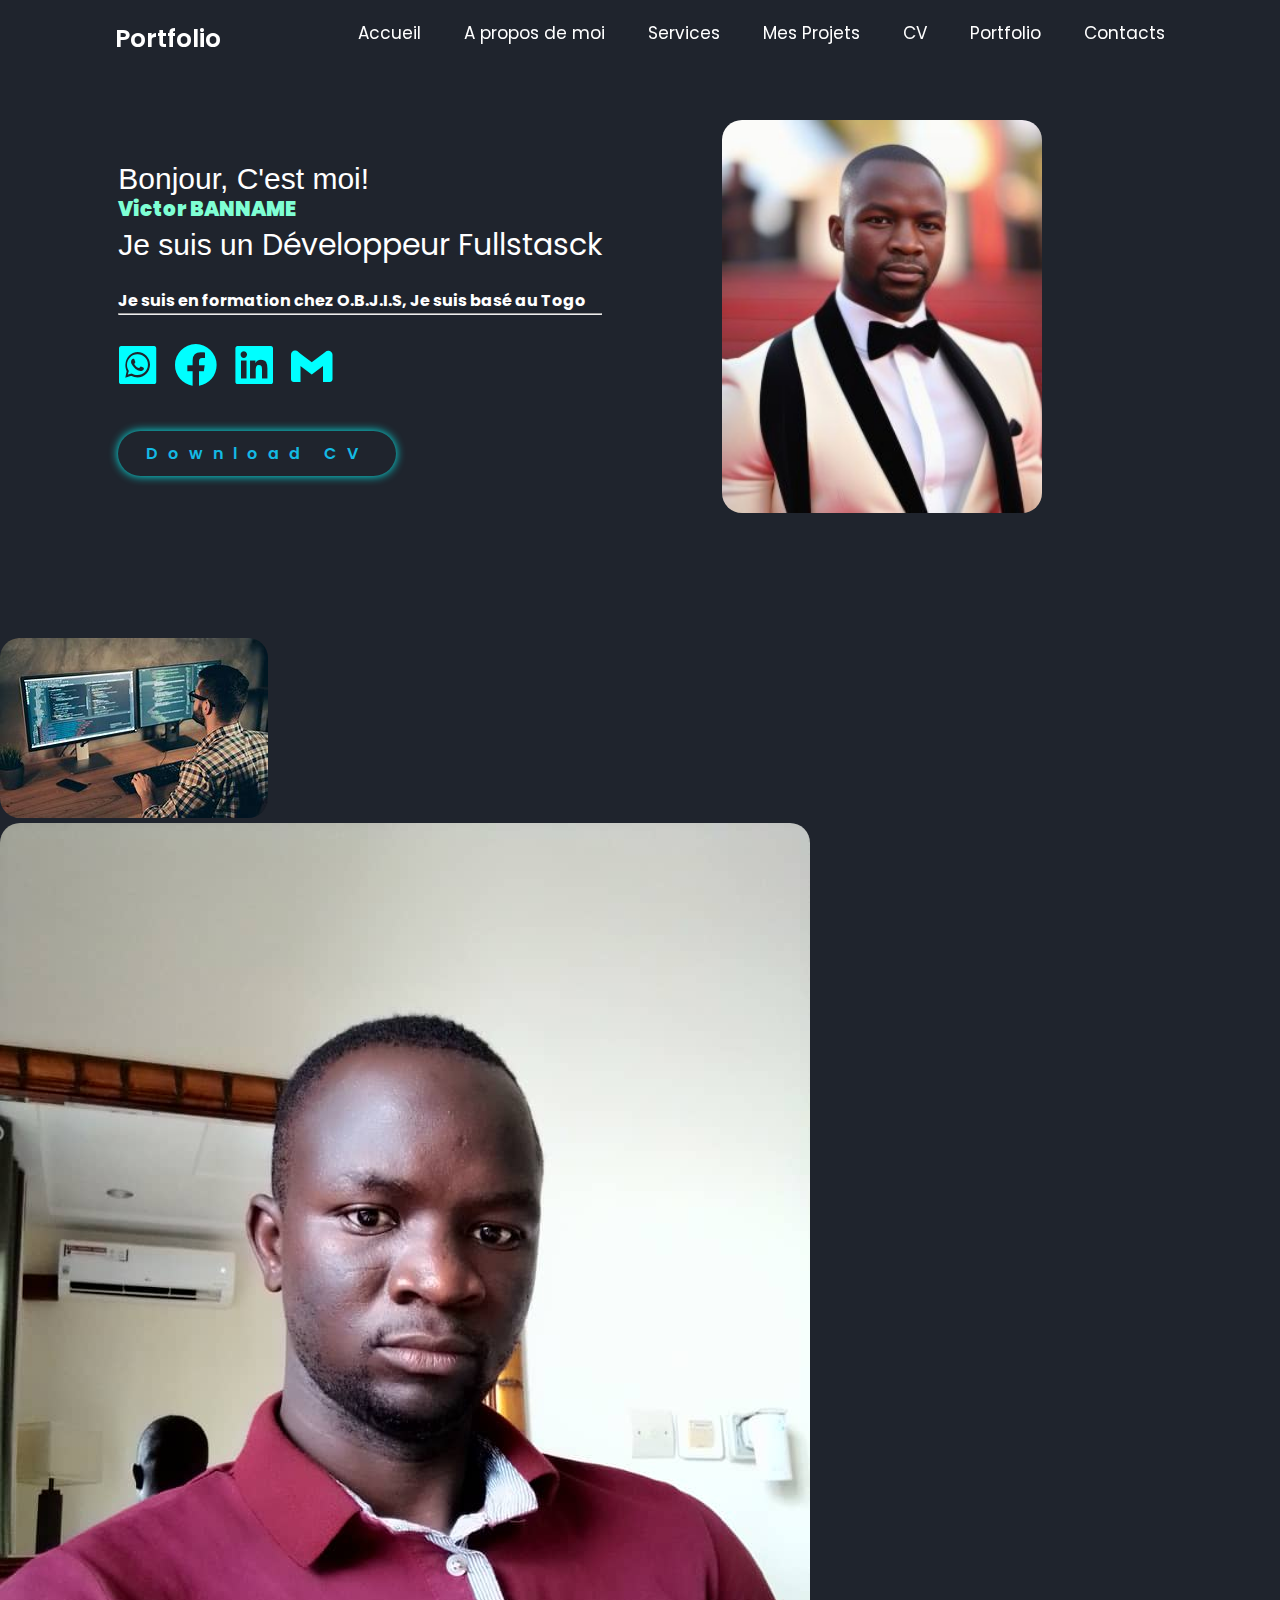
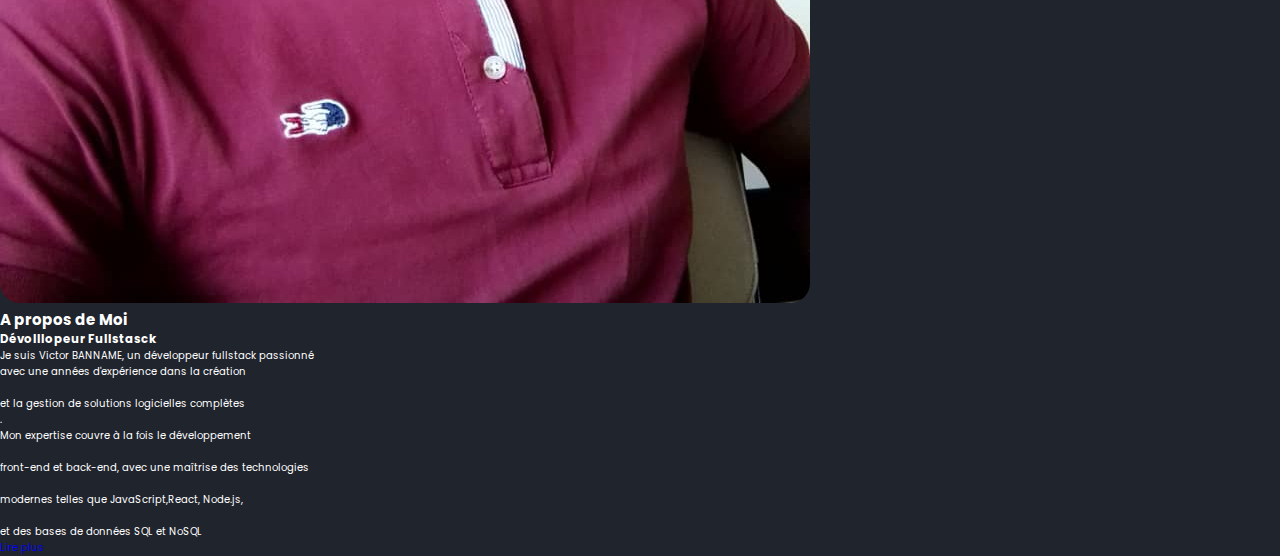
<file: index.html>
<!DOCTYPE html>
<html lang="fr">

<head>
    <meta charset="UTF-8">
    <meta http-equiv="X-UA-Compatible" content="ie=edge">
    <meta name="viewport" content="width=device-width, initial-scale=1.0">
    <title>bannameportfolio</title>

    <!-- box icons -->
    <link href='https://unpkg.com/boxicons@2.1.4/css/boxicons.min.css' rel='stylesheet'>
<!-- custom css -->
 <link rel="stylesheet" href="css/style.css">
</head>
<body>
 <header class="header">
    <a href="#" class="logo">Portfolio</a>

    <i class='bx bx-menu' id="menu-icon"></i>

    <nav class="navbar">
        <a href="Accueil.html">Accueil</a>
        <a href="Apropos de moi.html">A propos de moi</a>
        <a href="services.html">Services</a>
        <a href="projets.html">Mes Projets</a>
        <a href="CV.html">CV</a>
        <a href="portfolio.html">Portfolio</a>
        <a href="contacts.html">Contacts</a>
    </nav>
 </header>
 <!-- Accueil section design -->
  <section>
<section class="Accueil" id="Accueil">
    <div class="Accueil-content">
            </ul>
                <h3>Bonjour, C'est moi!</h3>
                <h1><strong>Victor BANNAME</strong></h1>
                <h3>Je suis un <span>Développeur Fullstasck</span></h3>
                <p><strong>Je suis en formation chez O.B.J.I.S, Je suis basé au Togo</strong></p>
                <hr>
    <div class="social-media">
        <a href="https://wa.me/+22890535629" target="_blank"><i class='bx bxl-whatsapp-square'></i></a>
        <a href="https://www.linkedin.com/in/vbanname" target="_blank"><i class='bx bxl-facebook-circle'></i></a>
        <a href="https://www.facebook.com/banname.victor?mibextid=rS40aB7S9Ucbxw6v" target="_blank"><i class='bx bxl-linkedin-square'></i></a>
        <a href="mailto:bannamevictor@gmail.com" target="_blank"><i class='bx bxl-gmail'></i></a> 
    </div>
    <br>
    <a href="#" class="btn">Download CV </a>
    </div>
    <div class="Accueil-img">
        <img src="images/BANNA2.jpg" alt="Photo de BANNAME">
    </div>
</section>
        <!-- A propos de moi section design -->
        <section class="A propos de moi" id="A propos de moi">
            <div class="A propos de moi-img">
                <img src="images/Image 1.jpg" alt="Victor">
            </div><!-- A propos de moi section design -->
            <section class="A propos de moi" id="A propos de moi">
                <div class="A propos de moi-img">
                    <img src="images/BANNAME.jpg" alt="Victor">
                </div>
                    <div class="a A propos de moi-content">
                        <h2 class="heading">A propos de <span>Moi</span></h2>
                        <h3>Dévolllopeur Fullstasck</h3>
                        <p>Je suis Victor BANNAME, un développeur fullstack passionné 
                            <br>avec une années d'expérience dans la création <br> 
                            <br>et la gestion de solutions logicielles complètes <br>. 
                            <br> Mon expertise couvre à la fois le développement <br>
                            <br>front-end et back-end, avec une maîtrise des technologies <br>
                            <br> modernes telles que JavaScript,React, Node.js, <br>
                            <br>et des bases de données SQL et NoSQL <br></p>
                            <a href="btn">Lire plus</a>
                    </div>
        </section>
        

</section>
 <!-- custum js -->
</body>
</html>
</file>
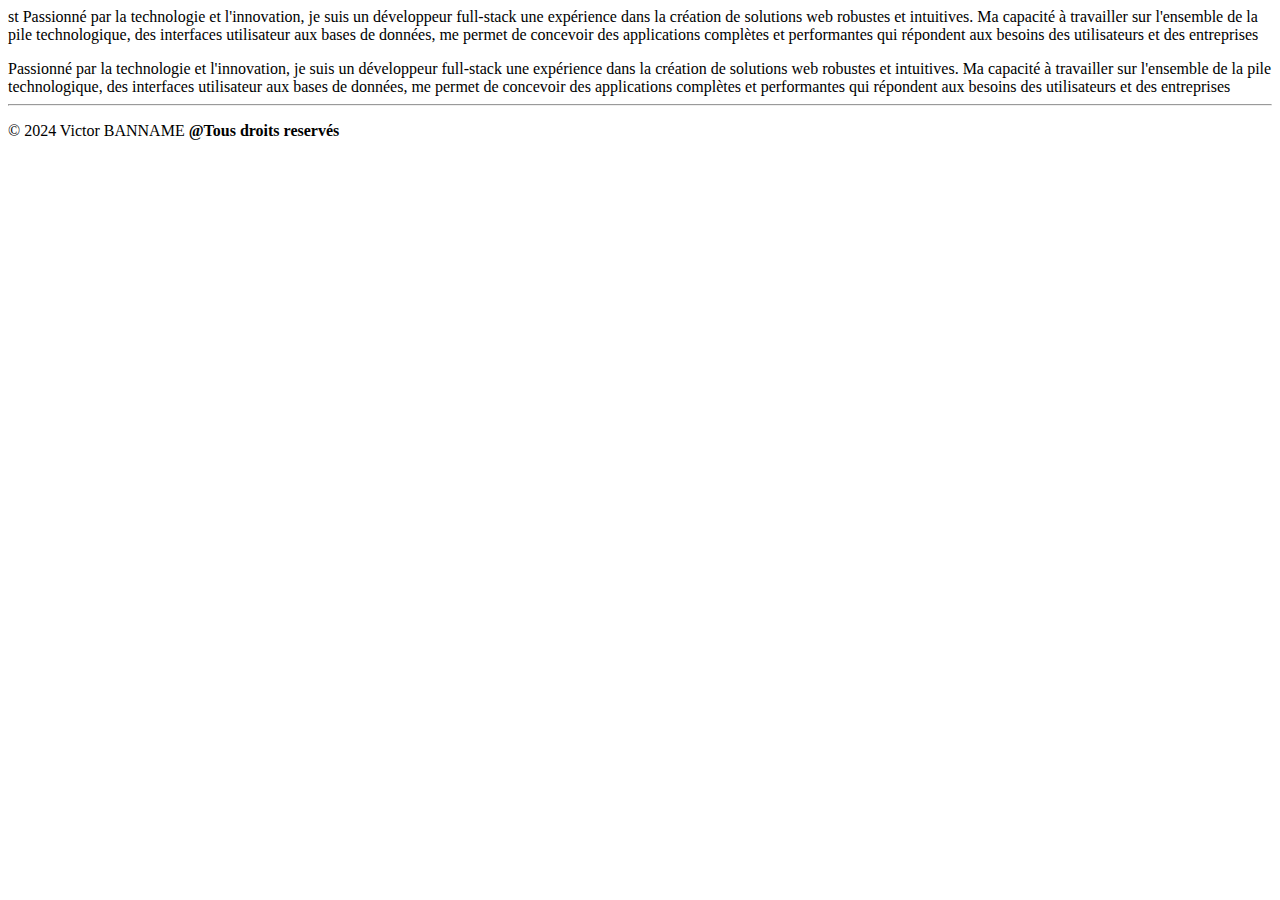
<file: Apropos de moi.html>
<!DOCTYPE html>
<html lang="en">
<head>
    <meta charset="UTF-8">
    <meta name="viewport" content="width=device-width, initial-scale=1.0">
    <title>Présentation</title>
</head>
<body>
   st Passionné par la technologie et l'innovation, je suis un développeur full-stack une expérience dans la création de solutions web robustes et intuitives. Ma capacité à travailler sur l'ensemble de la pile technologique, des interfaces utilisateur aux bases de données, me permet de concevoir des applications complètes et performantes qui répondent aux besoins des utilisateurs et des entreprises</p></td>
   Passionné par la technologie et l'innovation, je suis un développeur full-stack une expérience dans la création de solutions web robustes et intuitives. Ma capacité à travailler sur l'ensemble de la pile technologique, des interfaces utilisateur aux bases de données, me permet de concevoir des applications complètes et performantes qui répondent aux besoins des utilisateurs et des entreprises </strong>
</body>
</html>
</section>
<hr>
<footer>
    <p>&copy; 2024 Victor BANNAME <span><strong>@Tous droits reservés</strong></span></p>
</footer>
</file>
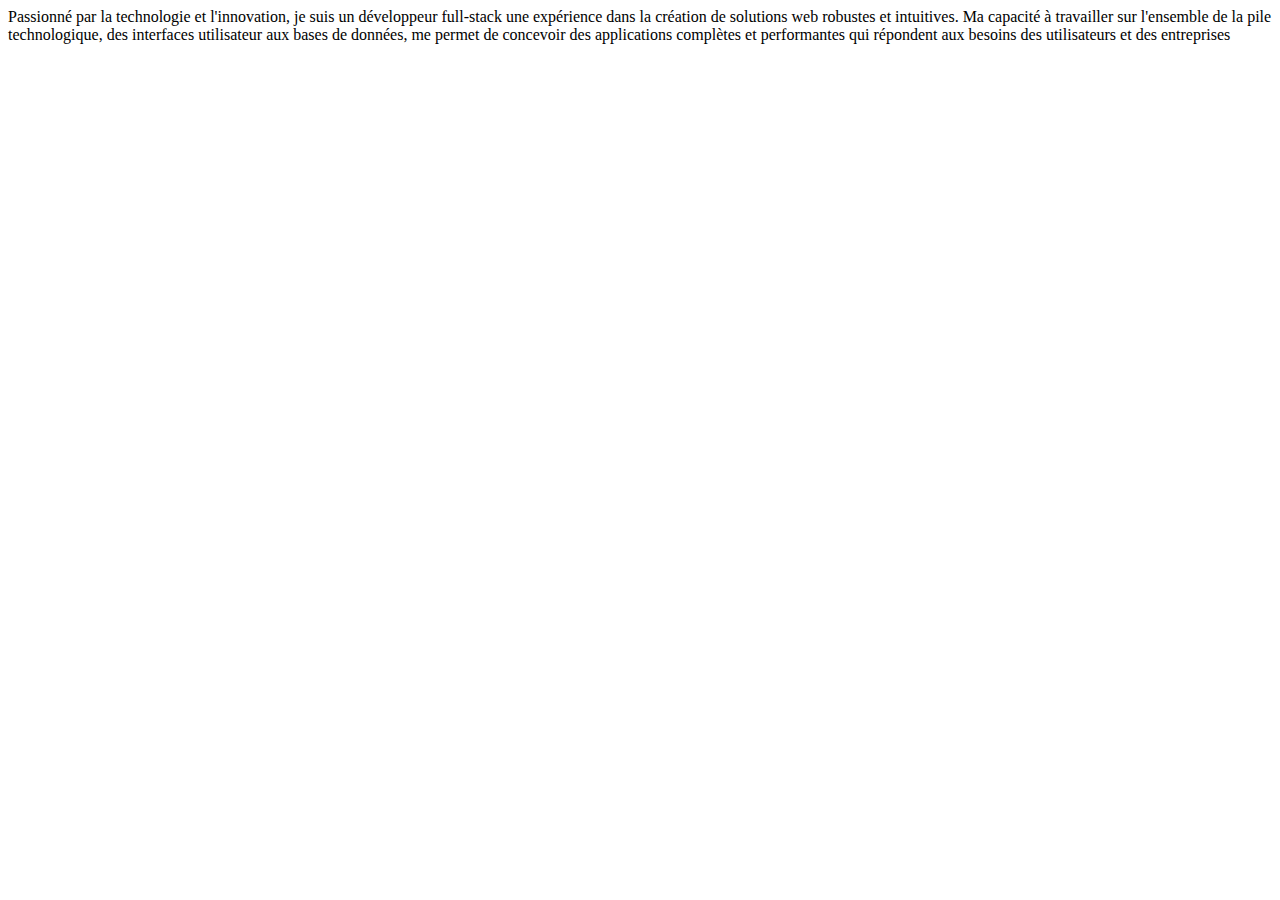
<file: page1/Apropos de moi.html>
<!DOCTYPE html>
<html lang="en">
<head>
    <meta charset="UTF-8">
    <meta name="viewport" content="width=device-width, initial-scale=1.0">
    <title>A propos de moi</title>
</head>
<body>
    Passionné par la technologie et l'innovation, je suis un développeur full-stack une expérience dans la création de solutions web robustes et intuitives. Ma capacité à travailler sur l'ensemble de la pile technologique, des interfaces utilisateur aux bases de données, me permet de concevoir des applications complètes et performantes qui répondent aux besoins des utilisateurs et des entreprises
</body>
</html>
</file>
<file: css/style.css>
@import url('https://fonts.googleapis.com/css2?family=Poppins:wght@300;400;500;600;700;800;900&display=swap');

* { 
    margin: 0;
    padding: 0;
    box-sizing: border-box;
    text-decoration: none;
    border-radius: 2rem;
    outline: none;
    scroll-behavior:smooth;
    font-family: 'Poppins', sans serif;
}
:root {
  background:#1f242d;
  second-background-color :#323946;
  text-color:#fff;
  main-color: rgb(52, 192, 211);
}
html{
    font-size: 62.5%;
    overflow: hidden;
}
body{
    background:none;
    color: white;
}
.section{
    min-height: 100vh;
    padding: 10rem 9% 2rem;
}

.header{
    position:fixed;
    top: 0;
    left: 0;
    width: 100%;
    padding: 2rem 9%;
    background: var(--bg-color);
    display: flex;
    justify-content:space-between;
    align-content:center;
    z-index:100 ;
}

.logo {
    font-size: 2.5rem;
    color: white;
    font-weight: 600;
    cursor: default;
}

.navbar a {
 font-size: 1.7rem;  
 color: white; 
 margin-left: 4rem;
 transition: 3s;
}
.navbar a :hover,
.navbar a.active { color: var(main-color)}  

#menu-icon {
    font-size: 3.6rem;
    color: white;
    display: none;
}

.Accueil{
    display:flex;
    justify-content:center;
    align-items:center;
}
.btn {
    display: inline-block;
    padding: 1rem 2.8rem;
    background:gb:#0ef;
    border-radius: 4rem;
    box-shadow: 0 0 1rem rgb(6, 241, 241);
    font-size: 1.6rem;
    color: rgb(19, 186, 228);
    transition: 5s ease;
    letter-spacing: 1rem;
    font-weight: 600;
}
.btn:hover{
    box-shadow: #0442b6;

} 

.Accueil-content h3{
    font-size: 3rem;
    font-weight: 400;
    font-family: Arial, Helvetica, sans-serif;

}
.Accueil-content h3:nth-of-type(2){
    margin-bottom: 2rem;
}
.span { color: #0442b6;}

.Accueil-content h1{
    font-size: 2rem;
    font-weight: 700;
    font-family: 'Franklin Gothic Medium', 'Arial Narrow', Arial, sans-serif;
    color: aquamarine;
    font-style: initial;
    line-height: 1.3;
}
.Accueil-img {
    padding: 6rem;
    margin: 6rem;
    }
    .Accueil-img img{
        width: 25vw;}
.Accueil-content p{
    font-size: 1.6rem;
}

.social-media a{
    display: inline-flex;
    justify-content: center;
    align-items: center;
    width: 4rem;
    height: 4rem;
    background: transparent;
    border: 2rem solid
    border-radius: 50%;
    font-size: 5rem;
    color: cyan;
    margin: 3rem 1.5rem 3rem 0;
    transition: 5s ease
}
.social-media a: hover {
    background: var(main-color);
    color: var(second-bg-color);
    box-shadow: 0 0 1rem; var(main-color);

}
</file>
